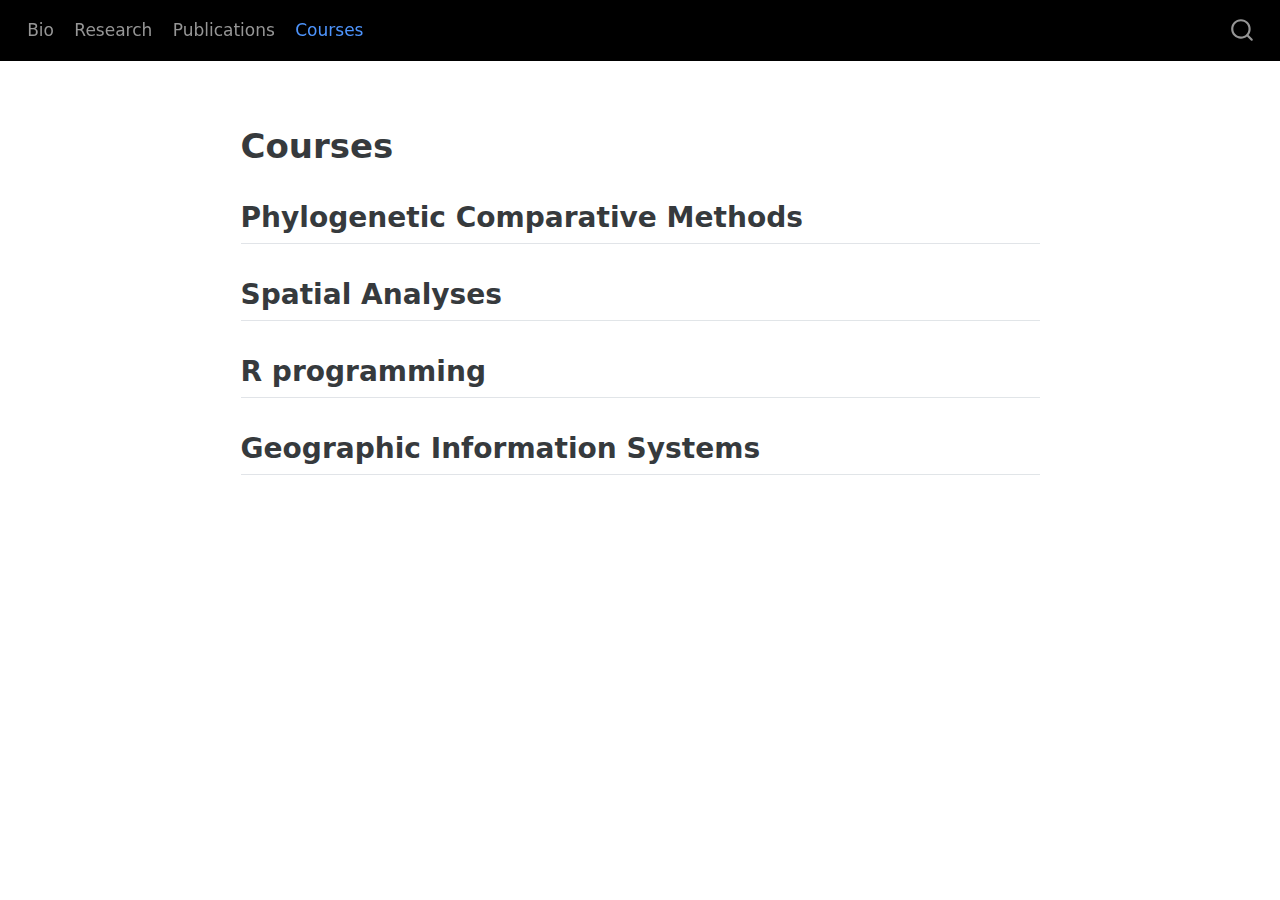
<file: docs/courses.html>
<!DOCTYPE html>
<html xmlns="http://www.w3.org/1999/xhtml" lang="en" xml:lang="en"><head>

<meta charset="utf-8">
<meta name="generator" content="quarto-1.3.340">

<meta name="viewport" content="width=device-width, initial-scale=1.0, user-scalable=yes">


<title>courses</title>
<style>
code{white-space: pre-wrap;}
span.smallcaps{font-variant: small-caps;}
div.columns{display: flex; gap: min(4vw, 1.5em);}
div.column{flex: auto; overflow-x: auto;}
div.hanging-indent{margin-left: 1.5em; text-indent: -1.5em;}
ul.task-list{list-style: none;}
ul.task-list li input[type="checkbox"] {
  width: 0.8em;
  margin: 0 0.8em 0.2em -1em; /* quarto-specific, see https://github.com/quarto-dev/quarto-cli/issues/4556 */ 
  vertical-align: middle;
}
</style>


<script src="site_libs/quarto-nav/quarto-nav.js"></script>
<script src="site_libs/quarto-nav/headroom.min.js"></script>
<script src="site_libs/clipboard/clipboard.min.js"></script>
<script src="site_libs/quarto-search/autocomplete.umd.js"></script>
<script src="site_libs/quarto-search/fuse.min.js"></script>
<script src="site_libs/quarto-search/quarto-search.js"></script>
<meta name="quarto:offset" content="./">
<script src="site_libs/quarto-html/quarto.js"></script>
<script src="site_libs/quarto-html/popper.min.js"></script>
<script src="site_libs/quarto-html/tippy.umd.min.js"></script>
<script src="site_libs/quarto-html/anchor.min.js"></script>
<link href="site_libs/quarto-html/tippy.css" rel="stylesheet">
<link href="site_libs/quarto-html/quarto-syntax-highlighting.css" rel="stylesheet" id="quarto-text-highlighting-styles">
<script src="site_libs/bootstrap/bootstrap.min.js"></script>
<link href="site_libs/bootstrap/bootstrap-icons.css" rel="stylesheet">
<link href="site_libs/bootstrap/bootstrap.min.css" rel="stylesheet" id="quarto-bootstrap" data-mode="light">
<script id="quarto-search-options" type="application/json">{
  "location": "navbar",
  "copy-button": false,
  "collapse-after": 3,
  "panel-placement": "end",
  "type": "overlay",
  "limit": 20,
  "language": {
    "search-no-results-text": "No results",
    "search-matching-documents-text": "matching documents",
    "search-copy-link-title": "Copy link to search",
    "search-hide-matches-text": "Hide additional matches",
    "search-more-match-text": "more match in this document",
    "search-more-matches-text": "more matches in this document",
    "search-clear-button-title": "Clear",
    "search-detached-cancel-button-title": "Cancel",
    "search-submit-button-title": "Submit"
  }
}</script>
<style>

      .quarto-title-block .quarto-title-banner h1,
      .quarto-title-block .quarto-title-banner h2,
      .quarto-title-block .quarto-title-banner h3,
      .quarto-title-block .quarto-title-banner h4,
      .quarto-title-block .quarto-title-banner h5,
      .quarto-title-block .quarto-title-banner h6
      {
        color: #000000;
      }

      .quarto-title-block .quarto-title-banner {
        color: #000000;
background: #a3c9c9;
      }
</style>


<link rel="stylesheet" href="styles.css">
</head>

<body class="nav-fixed fullcontent">

<div id="quarto-search-results"></div>
  <header id="quarto-header" class="headroom fixed-top">
    <nav class="navbar navbar-expand-lg navbar-dark ">
      <div class="navbar-container container-fluid">
            <div id="quarto-search" class="" title="Search"></div>
          <button class="navbar-toggler" type="button" data-bs-toggle="collapse" data-bs-target="#navbarCollapse" aria-controls="navbarCollapse" aria-expanded="false" aria-label="Toggle navigation" onclick="if (window.quartoToggleHeadroom) { window.quartoToggleHeadroom(); }">
  <span class="navbar-toggler-icon"></span>
</button>
          <div class="collapse navbar-collapse" id="navbarCollapse">
            <ul class="navbar-nav navbar-nav-scroll me-auto">
  <li class="nav-item">
    <a class="nav-link" href="./index.html" rel="" target="">
 <span class="menu-text">Bio</span></a>
  </li>  
  <li class="nav-item">
    <a class="nav-link" href="./research.html" rel="" target="">
 <span class="menu-text">Research</span></a>
  </li>  
  <li class="nav-item">
    <a class="nav-link" href="./publications.html" rel="" target="">
 <span class="menu-text">Publications</span></a>
  </li>  
  <li class="nav-item">
    <a class="nav-link active" href="./courses.html" rel="" target="" aria-current="page">
 <span class="menu-text">Courses</span></a>
  </li>  
</ul>
            <div class="quarto-navbar-tools ms-auto">
</div>
          </div> <!-- /navcollapse -->
      </div> <!-- /container-fluid -->
    </nav>
</header>
<!-- content -->
<div id="quarto-content" class="quarto-container page-columns page-rows-contents page-layout-article page-navbar">
<!-- sidebar -->
<!-- margin-sidebar -->
    
<!-- main -->
<main class="content quarto-banner-title-block" id="quarto-document-content">



<section id="courses" class="level1">
<h1>Courses</h1>
<section id="phylogenetic-comparative-methods" class="level2">
<h2 class="anchored" data-anchor-id="phylogenetic-comparative-methods">Phylogenetic Comparative Methods</h2>
</section>
<section id="spatial-analyses" class="level2">
<h2 class="anchored" data-anchor-id="spatial-analyses">Spatial Analyses</h2>
</section>
<section id="r-programming" class="level2">
<h2 class="anchored" data-anchor-id="r-programming">R programming</h2>
</section>
<section id="geographic-information-systems" class="level2">
<h2 class="anchored" data-anchor-id="geographic-information-systems">Geographic Information Systems</h2>


</section>
</section>

</main> <!-- /main -->
<script id="quarto-html-after-body" type="application/javascript">
window.document.addEventListener("DOMContentLoaded", function (event) {
  const toggleBodyColorMode = (bsSheetEl) => {
    const mode = bsSheetEl.getAttribute("data-mode");
    const bodyEl = window.document.querySelector("body");
    if (mode === "dark") {
      bodyEl.classList.add("quarto-dark");
      bodyEl.classList.remove("quarto-light");
    } else {
      bodyEl.classList.add("quarto-light");
      bodyEl.classList.remove("quarto-dark");
    }
  }
  const toggleBodyColorPrimary = () => {
    const bsSheetEl = window.document.querySelector("link#quarto-bootstrap");
    if (bsSheetEl) {
      toggleBodyColorMode(bsSheetEl);
    }
  }
  toggleBodyColorPrimary();  
  const icon = "";
  const anchorJS = new window.AnchorJS();
  anchorJS.options = {
    placement: 'right',
    icon: icon
  };
  anchorJS.add('.anchored');
  const isCodeAnnotation = (el) => {
    for (const clz of el.classList) {
      if (clz.startsWith('code-annotation-')) {                     
        return true;
      }
    }
    return false;
  }
  const clipboard = new window.ClipboardJS('.code-copy-button', {
    text: function(trigger) {
      const codeEl = trigger.previousElementSibling.cloneNode(true);
      for (const childEl of codeEl.children) {
        if (isCodeAnnotation(childEl)) {
          childEl.remove();
        }
      }
      return codeEl.innerText;
    }
  });
  clipboard.on('success', function(e) {
    // button target
    const button = e.trigger;
    // don't keep focus
    button.blur();
    // flash "checked"
    button.classList.add('code-copy-button-checked');
    var currentTitle = button.getAttribute("title");
    button.setAttribute("title", "Copied!");
    let tooltip;
    if (window.bootstrap) {
      button.setAttribute("data-bs-toggle", "tooltip");
      button.setAttribute("data-bs-placement", "left");
      button.setAttribute("data-bs-title", "Copied!");
      tooltip = new bootstrap.Tooltip(button, 
        { trigger: "manual", 
          customClass: "code-copy-button-tooltip",
          offset: [0, -8]});
      tooltip.show();    
    }
    setTimeout(function() {
      if (tooltip) {
        tooltip.hide();
        button.removeAttribute("data-bs-title");
        button.removeAttribute("data-bs-toggle");
        button.removeAttribute("data-bs-placement");
      }
      button.setAttribute("title", currentTitle);
      button.classList.remove('code-copy-button-checked');
    }, 1000);
    // clear code selection
    e.clearSelection();
  });
  function tippyHover(el, contentFn) {
    const config = {
      allowHTML: true,
      content: contentFn,
      maxWidth: 500,
      delay: 100,
      arrow: false,
      appendTo: function(el) {
          return el.parentElement;
      },
      interactive: true,
      interactiveBorder: 10,
      theme: 'quarto',
      placement: 'bottom-start'
    };
    window.tippy(el, config); 
  }
  const noterefs = window.document.querySelectorAll('a[role="doc-noteref"]');
  for (var i=0; i<noterefs.length; i++) {
    const ref = noterefs[i];
    tippyHover(ref, function() {
      // use id or data attribute instead here
      let href = ref.getAttribute('data-footnote-href') || ref.getAttribute('href');
      try { href = new URL(href).hash; } catch {}
      const id = href.replace(/^#\/?/, "");
      const note = window.document.getElementById(id);
      return note.innerHTML;
    });
  }
      let selectedAnnoteEl;
      const selectorForAnnotation = ( cell, annotation) => {
        let cellAttr = 'data-code-cell="' + cell + '"';
        let lineAttr = 'data-code-annotation="' +  annotation + '"';
        const selector = 'span[' + cellAttr + '][' + lineAttr + ']';
        return selector;
      }
      const selectCodeLines = (annoteEl) => {
        const doc = window.document;
        const targetCell = annoteEl.getAttribute("data-target-cell");
        const targetAnnotation = annoteEl.getAttribute("data-target-annotation");
        const annoteSpan = window.document.querySelector(selectorForAnnotation(targetCell, targetAnnotation));
        const lines = annoteSpan.getAttribute("data-code-lines").split(",");
        const lineIds = lines.map((line) => {
          return targetCell + "-" + line;
        })
        let top = null;
        let height = null;
        let parent = null;
        if (lineIds.length > 0) {
            //compute the position of the single el (top and bottom and make a div)
            const el = window.document.getElementById(lineIds[0]);
            top = el.offsetTop;
            height = el.offsetHeight;
            parent = el.parentElement.parentElement;
          if (lineIds.length > 1) {
            const lastEl = window.document.getElementById(lineIds[lineIds.length - 1]);
            const bottom = lastEl.offsetTop + lastEl.offsetHeight;
            height = bottom - top;
          }
          if (top !== null && height !== null && parent !== null) {
            // cook up a div (if necessary) and position it 
            let div = window.document.getElementById("code-annotation-line-highlight");
            if (div === null) {
              div = window.document.createElement("div");
              div.setAttribute("id", "code-annotation-line-highlight");
              div.style.position = 'absolute';
              parent.appendChild(div);
            }
            div.style.top = top - 2 + "px";
            div.style.height = height + 4 + "px";
            let gutterDiv = window.document.getElementById("code-annotation-line-highlight-gutter");
            if (gutterDiv === null) {
              gutterDiv = window.document.createElement("div");
              gutterDiv.setAttribute("id", "code-annotation-line-highlight-gutter");
              gutterDiv.style.position = 'absolute';
              const codeCell = window.document.getElementById(targetCell);
              const gutter = codeCell.querySelector('.code-annotation-gutter');
              gutter.appendChild(gutterDiv);
            }
            gutterDiv.style.top = top - 2 + "px";
            gutterDiv.style.height = height + 4 + "px";
          }
          selectedAnnoteEl = annoteEl;
        }
      };
      const unselectCodeLines = () => {
        const elementsIds = ["code-annotation-line-highlight", "code-annotation-line-highlight-gutter"];
        elementsIds.forEach((elId) => {
          const div = window.document.getElementById(elId);
          if (div) {
            div.remove();
          }
        });
        selectedAnnoteEl = undefined;
      };
      // Attach click handler to the DT
      const annoteDls = window.document.querySelectorAll('dt[data-target-cell]');
      for (const annoteDlNode of annoteDls) {
        annoteDlNode.addEventListener('click', (event) => {
          const clickedEl = event.target;
          if (clickedEl !== selectedAnnoteEl) {
            unselectCodeLines();
            const activeEl = window.document.querySelector('dt[data-target-cell].code-annotation-active');
            if (activeEl) {
              activeEl.classList.remove('code-annotation-active');
            }
            selectCodeLines(clickedEl);
            clickedEl.classList.add('code-annotation-active');
          } else {
            // Unselect the line
            unselectCodeLines();
            clickedEl.classList.remove('code-annotation-active');
          }
        });
      }
  const findCites = (el) => {
    const parentEl = el.parentElement;
    if (parentEl) {
      const cites = parentEl.dataset.cites;
      if (cites) {
        return {
          el,
          cites: cites.split(' ')
        };
      } else {
        return findCites(el.parentElement)
      }
    } else {
      return undefined;
    }
  };
  var bibliorefs = window.document.querySelectorAll('a[role="doc-biblioref"]');
  for (var i=0; i<bibliorefs.length; i++) {
    const ref = bibliorefs[i];
    const citeInfo = findCites(ref);
    if (citeInfo) {
      tippyHover(citeInfo.el, function() {
        var popup = window.document.createElement('div');
        citeInfo.cites.forEach(function(cite) {
          var citeDiv = window.document.createElement('div');
          citeDiv.classList.add('hanging-indent');
          citeDiv.classList.add('csl-entry');
          var biblioDiv = window.document.getElementById('ref-' + cite);
          if (biblioDiv) {
            citeDiv.innerHTML = biblioDiv.innerHTML;
          }
          popup.appendChild(citeDiv);
        });
        return popup.innerHTML;
      });
    }
  }
});
</script>
</div> <!-- /content -->



</body></html>
</file>
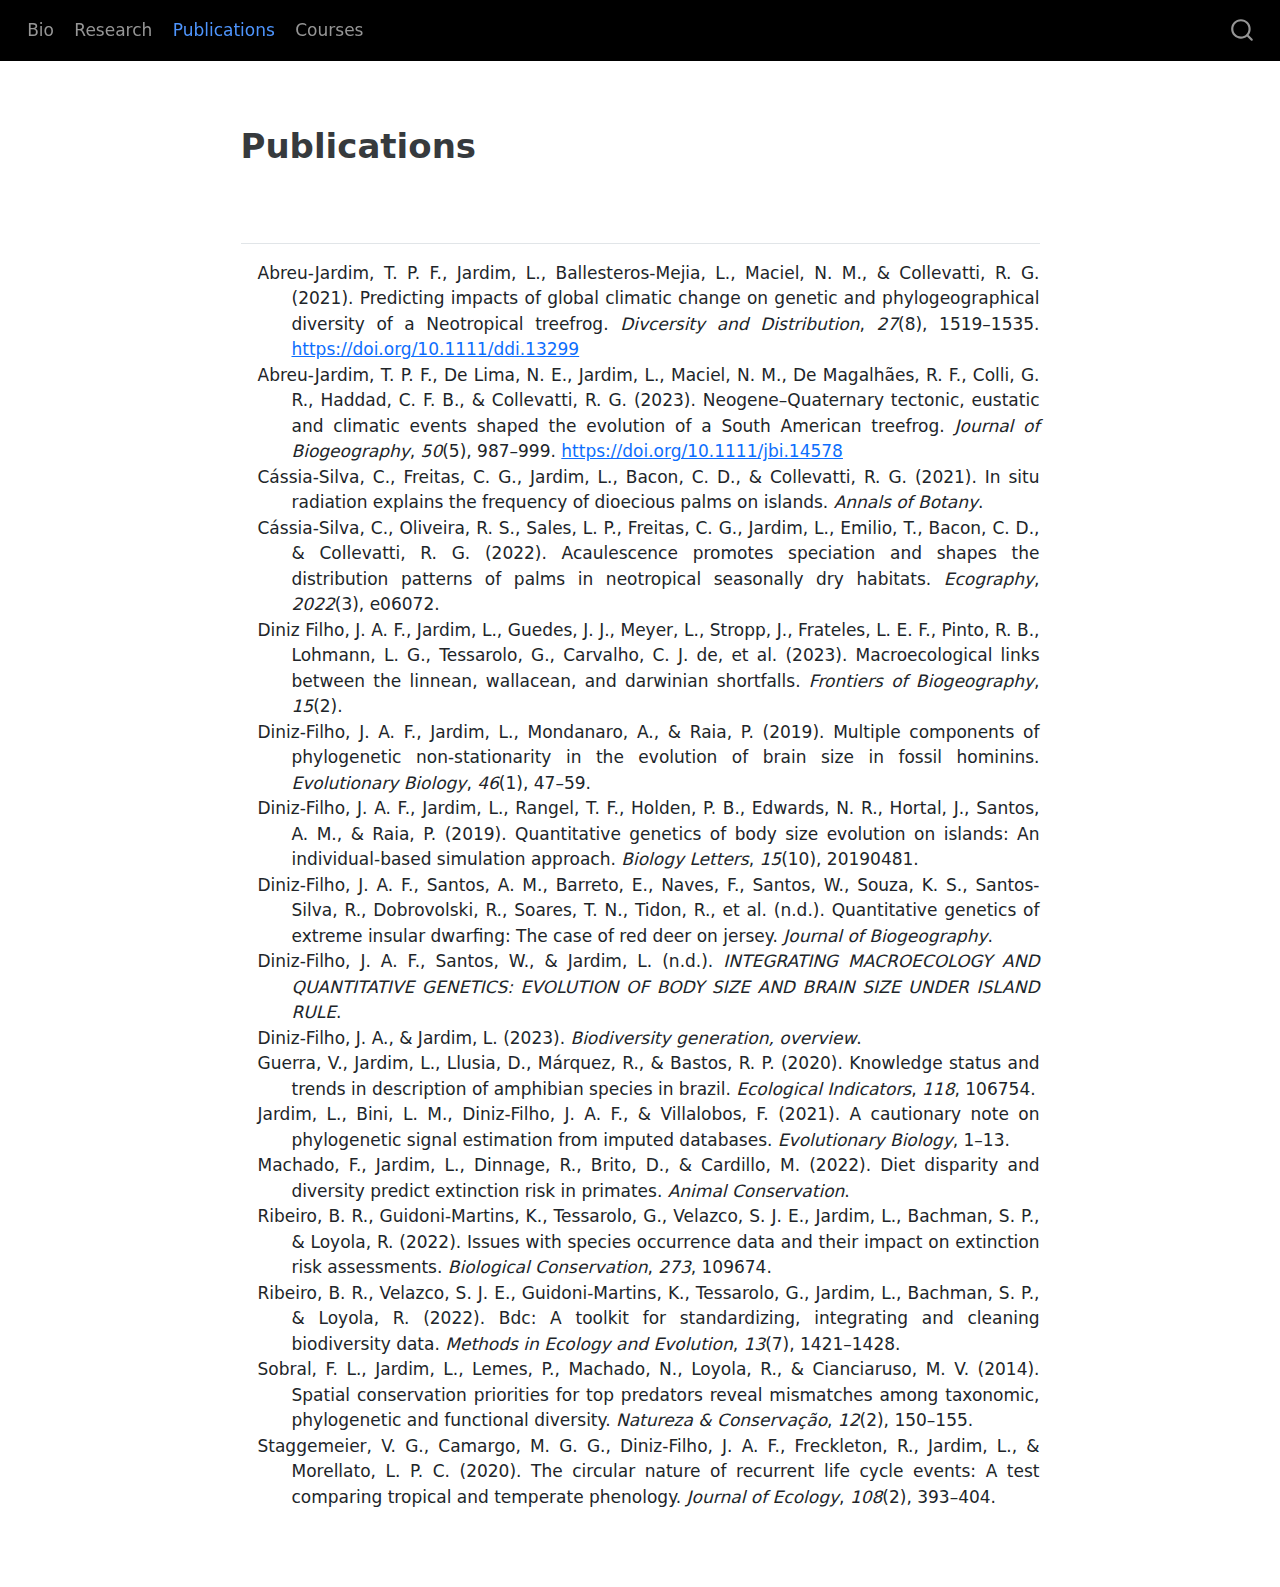
<file: docs/publications.html>
<!DOCTYPE html>
<html xmlns="http://www.w3.org/1999/xhtml" lang="en" xml:lang="en"><head>

<meta charset="utf-8">
<meta name="generator" content="quarto-1.3.340">

<meta name="viewport" content="width=device-width, initial-scale=1.0, user-scalable=yes">


<title>publications</title>
<style>
code{white-space: pre-wrap;}
span.smallcaps{font-variant: small-caps;}
div.columns{display: flex; gap: min(4vw, 1.5em);}
div.column{flex: auto; overflow-x: auto;}
div.hanging-indent{margin-left: 1.5em; text-indent: -1.5em;}
ul.task-list{list-style: none;}
ul.task-list li input[type="checkbox"] {
  width: 0.8em;
  margin: 0 0.8em 0.2em -1em; /* quarto-specific, see https://github.com/quarto-dev/quarto-cli/issues/4556 */ 
  vertical-align: middle;
}
/* CSS for citations */
div.csl-bib-body { }
div.csl-entry {
  clear: both;
}
.hanging-indent div.csl-entry {
  margin-left:2em;
  text-indent:-2em;
}
div.csl-left-margin {
  min-width:2em;
  float:left;
}
div.csl-right-inline {
  margin-left:2em;
  padding-left:1em;
}
div.csl-indent {
  margin-left: 2em;
}</style>


<script src="site_libs/quarto-nav/quarto-nav.js"></script>
<script src="site_libs/quarto-nav/headroom.min.js"></script>
<script src="site_libs/clipboard/clipboard.min.js"></script>
<script src="site_libs/quarto-search/autocomplete.umd.js"></script>
<script src="site_libs/quarto-search/fuse.min.js"></script>
<script src="site_libs/quarto-search/quarto-search.js"></script>
<meta name="quarto:offset" content="./">
<script src="site_libs/quarto-html/quarto.js"></script>
<script src="site_libs/quarto-html/popper.min.js"></script>
<script src="site_libs/quarto-html/tippy.umd.min.js"></script>
<script src="site_libs/quarto-html/anchor.min.js"></script>
<link href="site_libs/quarto-html/tippy.css" rel="stylesheet">
<link href="site_libs/quarto-html/quarto-syntax-highlighting.css" rel="stylesheet" id="quarto-text-highlighting-styles">
<script src="site_libs/bootstrap/bootstrap.min.js"></script>
<link href="site_libs/bootstrap/bootstrap-icons.css" rel="stylesheet">
<link href="site_libs/bootstrap/bootstrap.min.css" rel="stylesheet" id="quarto-bootstrap" data-mode="light">
<script id="quarto-search-options" type="application/json">{
  "location": "navbar",
  "copy-button": false,
  "collapse-after": 3,
  "panel-placement": "end",
  "type": "overlay",
  "limit": 20,
  "language": {
    "search-no-results-text": "No results",
    "search-matching-documents-text": "matching documents",
    "search-copy-link-title": "Copy link to search",
    "search-hide-matches-text": "Hide additional matches",
    "search-more-match-text": "more match in this document",
    "search-more-matches-text": "more matches in this document",
    "search-clear-button-title": "Clear",
    "search-detached-cancel-button-title": "Cancel",
    "search-submit-button-title": "Submit"
  }
}</script>
<style>

      .quarto-title-block .quarto-title-banner h1,
      .quarto-title-block .quarto-title-banner h2,
      .quarto-title-block .quarto-title-banner h3,
      .quarto-title-block .quarto-title-banner h4,
      .quarto-title-block .quarto-title-banner h5,
      .quarto-title-block .quarto-title-banner h6
      {
        color: #000000;
      }

      .quarto-title-block .quarto-title-banner {
        color: #000000;
background: #a3c9c9;
      }
</style>


<link rel="stylesheet" href="styles.css">
</head>

<body class="nav-fixed fullcontent">

<div id="quarto-search-results"></div>
  <header id="quarto-header" class="headroom fixed-top">
    <nav class="navbar navbar-expand-lg navbar-dark ">
      <div class="navbar-container container-fluid">
            <div id="quarto-search" class="" title="Search"></div>
          <button class="navbar-toggler" type="button" data-bs-toggle="collapse" data-bs-target="#navbarCollapse" aria-controls="navbarCollapse" aria-expanded="false" aria-label="Toggle navigation" onclick="if (window.quartoToggleHeadroom) { window.quartoToggleHeadroom(); }">
  <span class="navbar-toggler-icon"></span>
</button>
          <div class="collapse navbar-collapse" id="navbarCollapse">
            <ul class="navbar-nav navbar-nav-scroll me-auto">
  <li class="nav-item">
    <a class="nav-link" href="./index.html" rel="" target="">
 <span class="menu-text">Bio</span></a>
  </li>  
  <li class="nav-item">
    <a class="nav-link" href="./research.html" rel="" target="">
 <span class="menu-text">Research</span></a>
  </li>  
  <li class="nav-item">
    <a class="nav-link active" href="./publications.html" rel="" target="" aria-current="page">
 <span class="menu-text">Publications</span></a>
  </li>  
  <li class="nav-item">
    <a class="nav-link" href="./courses.html" rel="" target="">
 <span class="menu-text">Courses</span></a>
  </li>  
</ul>
            <div class="quarto-navbar-tools ms-auto">
</div>
          </div> <!-- /navcollapse -->
      </div> <!-- /container-fluid -->
    </nav>
</header>
<!-- content -->
<div id="quarto-content" class="quarto-container page-columns page-rows-contents page-layout-article page-navbar">
<!-- sidebar -->
<!-- margin-sidebar -->
    
<!-- main -->
<main class="content quarto-banner-title-block" id="quarto-document-content">



<section id="publications" class="level1">
<h1>Publications</h1>


<section id="bibliography-1" class="level2 unnumbered">
<h2 class="unnumbered anchored" data-anchor-id="bibliography-1"></h2>
<div id="refs-1" class="references csl-bib-body hanging-indent" data-line-spacing="2" role="list">
<div id="ref-abreu-jardim_tatianne_pf_predicting_2021" class="csl-entry" role="listitem">
Abreu-Jardim, T. P. F., Jardim, L., Ballesteros-Mejia, L., Maciel, N. M., &amp; Collevatti, R. G. (2021). Predicting impacts of global climatic change on genetic and phylogeographical diversity of a <span>Neotropical</span> treefrog. <em>Divcersity and Distribution</em>, <em>27</em>(8), 1519–1535. <a href="https://doi.org/10.1111/ddi.13299">https://doi.org/10.1111/ddi.13299</a>
</div>
<div id="ref-abreujardim_neogenequaternary_2023" class="csl-entry" role="listitem">
Abreu‐Jardim, T. P. F., De Lima, N. E., Jardim, L., Maciel, N. M., De Magalhães, R. F., Colli, G. R., Haddad, C. F. B., &amp; Collevatti, R. G. (2023). Neogene–<span>Quaternary</span> tectonic, eustatic and climatic events shaped the evolution of a <span>South</span> <span>American</span> treefrog. <em>Journal of Biogeography</em>, <em>50</em>(5), 987–999. <a href="https://doi.org/10.1111/jbi.14578">https://doi.org/10.1111/jbi.14578</a>
</div>
<div id="ref-cassia2021situ" class="csl-entry" role="listitem">
Cássia-Silva, C., Freitas, C. G., Jardim, L., Bacon, C. D., &amp; Collevatti, R. G. (2021). In situ radiation explains the frequency of dioecious palms on islands. <em>Annals of Botany</em>.
</div>
<div id="ref-cassia2022acaulescence" class="csl-entry" role="listitem">
Cássia-Silva, C., Oliveira, R. S., Sales, L. P., Freitas, C. G., Jardim, L., Emilio, T., Bacon, C. D., &amp; Collevatti, R. G. (2022). Acaulescence promotes speciation and shapes the distribution patterns of palms in neotropical seasonally dry habitats. <em>Ecography</em>, <em>2022</em>(3), e06072.
</div>
<div id="ref-diniz2023macroecological" class="csl-entry" role="listitem">
Diniz Filho, J. A. F., Jardim, L., Guedes, J. J., Meyer, L., Stropp, J., Frateles, L. E. F., Pinto, R. B., Lohmann, L. G., Tessarolo, G., Carvalho, C. J. de, et al. (2023). Macroecological links between the linnean, wallacean, and darwinian shortfalls. <em>Frontiers of Biogeography</em>, <em>15</em>(2).
</div>
<div id="ref-diniz2019multiple" class="csl-entry" role="listitem">
Diniz-Filho, J. A. F., Jardim, L., Mondanaro, A., &amp; Raia, P. (2019). Multiple components of phylogenetic non-stationarity in the evolution of brain size in fossil hominins. <em>Evolutionary Biology</em>, <em>46</em>(1), 47–59.
</div>
<div id="ref-diniz2019quantitative" class="csl-entry" role="listitem">
Diniz-Filho, J. A. F., Jardim, L., Rangel, T. F., Holden, P. B., Edwards, N. R., Hortal, J., Santos, A. M., &amp; Raia, P. (2019). Quantitative genetics of body size evolution on islands: An individual-based simulation approach. <em>Biology Letters</em>, <em>15</em>(10), 20190481.
</div>
<div id="ref-dinizquantitative" class="csl-entry" role="listitem">
Diniz-Filho, J. A. F., Santos, A. M., Barreto, E., Naves, F., Santos, W., Souza, K. S., Santos-Silva, R., Dobrovolski, R., Soares, T. N., Tidon, R., et al. (n.d.). Quantitative genetics of extreme insular dwarfing: The case of red deer on jersey. <em>Journal of Biogeography</em>.
</div>
<div id="ref-dinizintegrating" class="csl-entry" role="listitem">
Diniz-Filho, J. A. F., Santos, W., &amp; Jardim, L. (n.d.). <em>INTEGRATING MACROECOLOGY AND QUANTITATIVE GENETICS: EVOLUTION OF BODY SIZE AND BRAIN SIZE UNDER ISLAND RULE</em>.
</div>
<div id="ref-diniz2023biodiversity" class="csl-entry" role="listitem">
Diniz-Filho, J. A., &amp; Jardim, L. (2023). <em>Biodiversity generation, overview</em>.
</div>
<div id="ref-guerra2020knowledge" class="csl-entry" role="listitem">
Guerra, V., Jardim, L., Llusia, D., Márquez, R., &amp; Bastos, R. P. (2020). Knowledge status and trends in description of amphibian species in brazil. <em>Ecological Indicators</em>, <em>118</em>, 106754.
</div>
<div id="ref-jardim2021cautionary" class="csl-entry" role="listitem">
Jardim, L., Bini, L. M., Diniz-Filho, J. A. F., &amp; Villalobos, F. (2021). A cautionary note on phylogenetic signal estimation from imputed databases. <em>Evolutionary Biology</em>, 1–13.
</div>
<div id="ref-machado2022diet" class="csl-entry" role="listitem">
Machado, F., Jardim, L., Dinnage, R., Brito, D., &amp; Cardillo, M. (2022). Diet disparity and diversity predict extinction risk in primates. <em>Animal Conservation</em>.
</div>
<div id="ref-ribeiro2022issues" class="csl-entry" role="listitem">
Ribeiro, B. R., Guidoni-Martins, K., Tessarolo, G., Velazco, S. J. E., Jardim, L., Bachman, S. P., &amp; Loyola, R. (2022). Issues with species occurrence data and their impact on extinction risk assessments. <em>Biological Conservation</em>, <em>273</em>, 109674.
</div>
<div id="ref-ribeiro2022bdc" class="csl-entry" role="listitem">
Ribeiro, B. R., Velazco, S. J. E., Guidoni-Martins, K., Tessarolo, G., Jardim, L., Bachman, S. P., &amp; Loyola, R. (2022). Bdc: A toolkit for standardizing, integrating and cleaning biodiversity data. <em>Methods in Ecology and Evolution</em>, <em>13</em>(7), 1421–1428.
</div>
<div id="ref-sobral2014spatial" class="csl-entry" role="listitem">
Sobral, F. L., Jardim, L., Lemes, P., Machado, N., Loyola, R., &amp; Cianciaruso, M. V. (2014). Spatial conservation priorities for top predators reveal mismatches among taxonomic, phylogenetic and functional diversity. <em>Natureza &amp; Conserva<span>ç</span><span>ã</span>o</em>, <em>12</em>(2), 150–155.
</div>
<div id="ref-staggemeier2020circular" class="csl-entry" role="listitem">
Staggemeier, V. G., Camargo, M. G. G., Diniz-Filho, J. A. F., Freckleton, R., Jardim, L., &amp; Morellato, L. P. C. (2020). The circular nature of recurrent life cycle events: A test comparing tropical and temperate phenology. <em>Journal of Ecology</em>, <em>108</em>(2), 393–404.
</div>
</div>
</section>
</section>

</main> <!-- /main -->
<script id="quarto-html-after-body" type="application/javascript">
window.document.addEventListener("DOMContentLoaded", function (event) {
  const toggleBodyColorMode = (bsSheetEl) => {
    const mode = bsSheetEl.getAttribute("data-mode");
    const bodyEl = window.document.querySelector("body");
    if (mode === "dark") {
      bodyEl.classList.add("quarto-dark");
      bodyEl.classList.remove("quarto-light");
    } else {
      bodyEl.classList.add("quarto-light");
      bodyEl.classList.remove("quarto-dark");
    }
  }
  const toggleBodyColorPrimary = () => {
    const bsSheetEl = window.document.querySelector("link#quarto-bootstrap");
    if (bsSheetEl) {
      toggleBodyColorMode(bsSheetEl);
    }
  }
  toggleBodyColorPrimary();  
  const icon = "";
  const anchorJS = new window.AnchorJS();
  anchorJS.options = {
    placement: 'right',
    icon: icon
  };
  anchorJS.add('.anchored');
  const isCodeAnnotation = (el) => {
    for (const clz of el.classList) {
      if (clz.startsWith('code-annotation-')) {                     
        return true;
      }
    }
    return false;
  }
  const clipboard = new window.ClipboardJS('.code-copy-button', {
    text: function(trigger) {
      const codeEl = trigger.previousElementSibling.cloneNode(true);
      for (const childEl of codeEl.children) {
        if (isCodeAnnotation(childEl)) {
          childEl.remove();
        }
      }
      return codeEl.innerText;
    }
  });
  clipboard.on('success', function(e) {
    // button target
    const button = e.trigger;
    // don't keep focus
    button.blur();
    // flash "checked"
    button.classList.add('code-copy-button-checked');
    var currentTitle = button.getAttribute("title");
    button.setAttribute("title", "Copied!");
    let tooltip;
    if (window.bootstrap) {
      button.setAttribute("data-bs-toggle", "tooltip");
      button.setAttribute("data-bs-placement", "left");
      button.setAttribute("data-bs-title", "Copied!");
      tooltip = new bootstrap.Tooltip(button, 
        { trigger: "manual", 
          customClass: "code-copy-button-tooltip",
          offset: [0, -8]});
      tooltip.show();    
    }
    setTimeout(function() {
      if (tooltip) {
        tooltip.hide();
        button.removeAttribute("data-bs-title");
        button.removeAttribute("data-bs-toggle");
        button.removeAttribute("data-bs-placement");
      }
      button.setAttribute("title", currentTitle);
      button.classList.remove('code-copy-button-checked');
    }, 1000);
    // clear code selection
    e.clearSelection();
  });
  function tippyHover(el, contentFn) {
    const config = {
      allowHTML: true,
      content: contentFn,
      maxWidth: 500,
      delay: 100,
      arrow: false,
      appendTo: function(el) {
          return el.parentElement;
      },
      interactive: true,
      interactiveBorder: 10,
      theme: 'quarto',
      placement: 'bottom-start'
    };
    window.tippy(el, config); 
  }
  const noterefs = window.document.querySelectorAll('a[role="doc-noteref"]');
  for (var i=0; i<noterefs.length; i++) {
    const ref = noterefs[i];
    tippyHover(ref, function() {
      // use id or data attribute instead here
      let href = ref.getAttribute('data-footnote-href') || ref.getAttribute('href');
      try { href = new URL(href).hash; } catch {}
      const id = href.replace(/^#\/?/, "");
      const note = window.document.getElementById(id);
      return note.innerHTML;
    });
  }
      let selectedAnnoteEl;
      const selectorForAnnotation = ( cell, annotation) => {
        let cellAttr = 'data-code-cell="' + cell + '"';
        let lineAttr = 'data-code-annotation="' +  annotation + '"';
        const selector = 'span[' + cellAttr + '][' + lineAttr + ']';
        return selector;
      }
      const selectCodeLines = (annoteEl) => {
        const doc = window.document;
        const targetCell = annoteEl.getAttribute("data-target-cell");
        const targetAnnotation = annoteEl.getAttribute("data-target-annotation");
        const annoteSpan = window.document.querySelector(selectorForAnnotation(targetCell, targetAnnotation));
        const lines = annoteSpan.getAttribute("data-code-lines").split(",");
        const lineIds = lines.map((line) => {
          return targetCell + "-" + line;
        })
        let top = null;
        let height = null;
        let parent = null;
        if (lineIds.length > 0) {
            //compute the position of the single el (top and bottom and make a div)
            const el = window.document.getElementById(lineIds[0]);
            top = el.offsetTop;
            height = el.offsetHeight;
            parent = el.parentElement.parentElement;
          if (lineIds.length > 1) {
            const lastEl = window.document.getElementById(lineIds[lineIds.length - 1]);
            const bottom = lastEl.offsetTop + lastEl.offsetHeight;
            height = bottom - top;
          }
          if (top !== null && height !== null && parent !== null) {
            // cook up a div (if necessary) and position it 
            let div = window.document.getElementById("code-annotation-line-highlight");
            if (div === null) {
              div = window.document.createElement("div");
              div.setAttribute("id", "code-annotation-line-highlight");
              div.style.position = 'absolute';
              parent.appendChild(div);
            }
            div.style.top = top - 2 + "px";
            div.style.height = height + 4 + "px";
            let gutterDiv = window.document.getElementById("code-annotation-line-highlight-gutter");
            if (gutterDiv === null) {
              gutterDiv = window.document.createElement("div");
              gutterDiv.setAttribute("id", "code-annotation-line-highlight-gutter");
              gutterDiv.style.position = 'absolute';
              const codeCell = window.document.getElementById(targetCell);
              const gutter = codeCell.querySelector('.code-annotation-gutter');
              gutter.appendChild(gutterDiv);
            }
            gutterDiv.style.top = top - 2 + "px";
            gutterDiv.style.height = height + 4 + "px";
          }
          selectedAnnoteEl = annoteEl;
        }
      };
      const unselectCodeLines = () => {
        const elementsIds = ["code-annotation-line-highlight", "code-annotation-line-highlight-gutter"];
        elementsIds.forEach((elId) => {
          const div = window.document.getElementById(elId);
          if (div) {
            div.remove();
          }
        });
        selectedAnnoteEl = undefined;
      };
      // Attach click handler to the DT
      const annoteDls = window.document.querySelectorAll('dt[data-target-cell]');
      for (const annoteDlNode of annoteDls) {
        annoteDlNode.addEventListener('click', (event) => {
          const clickedEl = event.target;
          if (clickedEl !== selectedAnnoteEl) {
            unselectCodeLines();
            const activeEl = window.document.querySelector('dt[data-target-cell].code-annotation-active');
            if (activeEl) {
              activeEl.classList.remove('code-annotation-active');
            }
            selectCodeLines(clickedEl);
            clickedEl.classList.add('code-annotation-active');
          } else {
            // Unselect the line
            unselectCodeLines();
            clickedEl.classList.remove('code-annotation-active');
          }
        });
      }
  const findCites = (el) => {
    const parentEl = el.parentElement;
    if (parentEl) {
      const cites = parentEl.dataset.cites;
      if (cites) {
        return {
          el,
          cites: cites.split(' ')
        };
      } else {
        return findCites(el.parentElement)
      }
    } else {
      return undefined;
    }
  };
  var bibliorefs = window.document.querySelectorAll('a[role="doc-biblioref"]');
  for (var i=0; i<bibliorefs.length; i++) {
    const ref = bibliorefs[i];
    const citeInfo = findCites(ref);
    if (citeInfo) {
      tippyHover(citeInfo.el, function() {
        var popup = window.document.createElement('div');
        citeInfo.cites.forEach(function(cite) {
          var citeDiv = window.document.createElement('div');
          citeDiv.classList.add('hanging-indent');
          citeDiv.classList.add('csl-entry');
          var biblioDiv = window.document.getElementById('ref-' + cite);
          if (biblioDiv) {
            citeDiv.innerHTML = biblioDiv.innerHTML;
          }
          popup.appendChild(citeDiv);
        });
        return popup.innerHTML;
      });
    }
  }
});
</script>
</div> <!-- /content -->



</body></html>
</file>
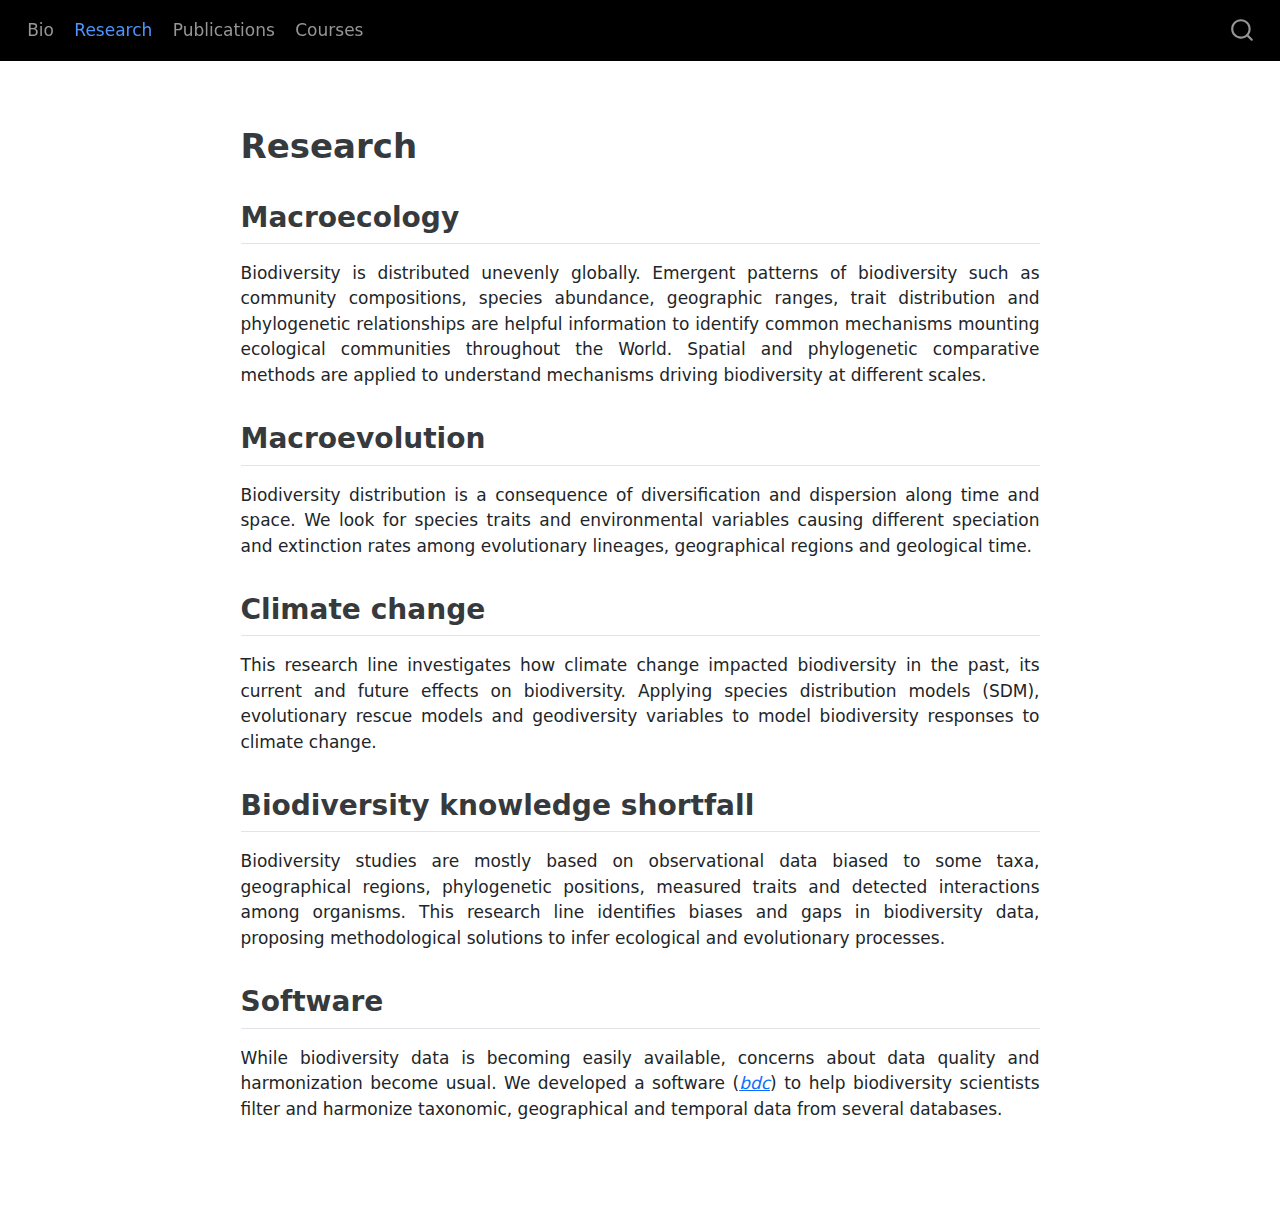
<file: docs/research.html>
<!DOCTYPE html>
<html xmlns="http://www.w3.org/1999/xhtml" lang="en" xml:lang="en"><head>

<meta charset="utf-8">
<meta name="generator" content="quarto-1.3.340">

<meta name="viewport" content="width=device-width, initial-scale=1.0, user-scalable=yes">


<title>research</title>
<style>
code{white-space: pre-wrap;}
span.smallcaps{font-variant: small-caps;}
div.columns{display: flex; gap: min(4vw, 1.5em);}
div.column{flex: auto; overflow-x: auto;}
div.hanging-indent{margin-left: 1.5em; text-indent: -1.5em;}
ul.task-list{list-style: none;}
ul.task-list li input[type="checkbox"] {
  width: 0.8em;
  margin: 0 0.8em 0.2em -1em; /* quarto-specific, see https://github.com/quarto-dev/quarto-cli/issues/4556 */ 
  vertical-align: middle;
}
</style>


<script src="site_libs/quarto-nav/quarto-nav.js"></script>
<script src="site_libs/quarto-nav/headroom.min.js"></script>
<script src="site_libs/clipboard/clipboard.min.js"></script>
<script src="site_libs/quarto-search/autocomplete.umd.js"></script>
<script src="site_libs/quarto-search/fuse.min.js"></script>
<script src="site_libs/quarto-search/quarto-search.js"></script>
<meta name="quarto:offset" content="./">
<script src="site_libs/quarto-html/quarto.js"></script>
<script src="site_libs/quarto-html/popper.min.js"></script>
<script src="site_libs/quarto-html/tippy.umd.min.js"></script>
<script src="site_libs/quarto-html/anchor.min.js"></script>
<link href="site_libs/quarto-html/tippy.css" rel="stylesheet">
<link href="site_libs/quarto-html/quarto-syntax-highlighting.css" rel="stylesheet" id="quarto-text-highlighting-styles">
<script src="site_libs/bootstrap/bootstrap.min.js"></script>
<link href="site_libs/bootstrap/bootstrap-icons.css" rel="stylesheet">
<link href="site_libs/bootstrap/bootstrap.min.css" rel="stylesheet" id="quarto-bootstrap" data-mode="light">
<script id="quarto-search-options" type="application/json">{
  "location": "navbar",
  "copy-button": false,
  "collapse-after": 3,
  "panel-placement": "end",
  "type": "overlay",
  "limit": 20,
  "language": {
    "search-no-results-text": "No results",
    "search-matching-documents-text": "matching documents",
    "search-copy-link-title": "Copy link to search",
    "search-hide-matches-text": "Hide additional matches",
    "search-more-match-text": "more match in this document",
    "search-more-matches-text": "more matches in this document",
    "search-clear-button-title": "Clear",
    "search-detached-cancel-button-title": "Cancel",
    "search-submit-button-title": "Submit"
  }
}</script>
<style>

      .quarto-title-block .quarto-title-banner h1,
      .quarto-title-block .quarto-title-banner h2,
      .quarto-title-block .quarto-title-banner h3,
      .quarto-title-block .quarto-title-banner h4,
      .quarto-title-block .quarto-title-banner h5,
      .quarto-title-block .quarto-title-banner h6
      {
        color: #000000;
      }

      .quarto-title-block .quarto-title-banner {
        color: #000000;
background: #a3c9c9;
      }
</style>


<link rel="stylesheet" href="styles.css">
</head>

<body class="nav-fixed fullcontent">

<div id="quarto-search-results"></div>
  <header id="quarto-header" class="headroom fixed-top">
    <nav class="navbar navbar-expand-lg navbar-dark ">
      <div class="navbar-container container-fluid">
            <div id="quarto-search" class="" title="Search"></div>
          <button class="navbar-toggler" type="button" data-bs-toggle="collapse" data-bs-target="#navbarCollapse" aria-controls="navbarCollapse" aria-expanded="false" aria-label="Toggle navigation" onclick="if (window.quartoToggleHeadroom) { window.quartoToggleHeadroom(); }">
  <span class="navbar-toggler-icon"></span>
</button>
          <div class="collapse navbar-collapse" id="navbarCollapse">
            <ul class="navbar-nav navbar-nav-scroll me-auto">
  <li class="nav-item">
    <a class="nav-link" href="./index.html" rel="" target="">
 <span class="menu-text">Bio</span></a>
  </li>  
  <li class="nav-item">
    <a class="nav-link active" href="./research.html" rel="" target="" aria-current="page">
 <span class="menu-text">Research</span></a>
  </li>  
  <li class="nav-item">
    <a class="nav-link" href="./publications.html" rel="" target="">
 <span class="menu-text">Publications</span></a>
  </li>  
  <li class="nav-item">
    <a class="nav-link" href="./courses.html" rel="" target="">
 <span class="menu-text">Courses</span></a>
  </li>  
</ul>
            <div class="quarto-navbar-tools ms-auto">
</div>
          </div> <!-- /navcollapse -->
      </div> <!-- /container-fluid -->
    </nav>
</header>
<!-- content -->
<div id="quarto-content" class="quarto-container page-columns page-rows-contents page-layout-article page-navbar">
<!-- sidebar -->
<!-- margin-sidebar -->
    
<!-- main -->
<main class="content quarto-banner-title-block" id="quarto-document-content">



<section id="research" class="level1">
<h1>Research</h1>
<section id="macroecology" class="level2">
<h2 class="anchored" data-anchor-id="macroecology">Macroecology</h2>
<p>Biodiversity is distributed unevenly globally. Emergent patterns of biodiversity such as community compositions, species abundance, geographic ranges, trait distribution and phylogenetic relationships are helpful information to identify common mechanisms mounting ecological communities throughout the World. Spatial and phylogenetic comparative methods are applied to understand mechanisms driving biodiversity at different scales.</p>
</section>
<section id="macroevolution" class="level2">
<h2 class="anchored" data-anchor-id="macroevolution">Macroevolution</h2>
<p>Biodiversity distribution is a consequence of diversification and dispersion along time and space. We look for species traits and environmental variables causing different speciation and extinction rates among evolutionary lineages, geographical regions and geological time.</p>
</section>
<section id="climate-change" class="level2">
<h2 class="anchored" data-anchor-id="climate-change">Climate change</h2>
<p>This research line investigates how climate change impacted biodiversity in the past, its current and future effects on biodiversity. Applying species distribution models (SDM), evolutionary rescue models and geodiversity variables to model biodiversity responses to climate change.</p>
</section>
<section id="biodiversity-knowledge-shortfall" class="level2">
<h2 class="anchored" data-anchor-id="biodiversity-knowledge-shortfall">Biodiversity knowledge shortfall</h2>
<p>Biodiversity studies are mostly based on observational data biased to some taxa, geographical regions, phylogenetic positions, measured traits and detected interactions among organisms. This research line identifies biases and gaps in biodiversity data, proposing methodological solutions to infer ecological and evolutionary processes.</p>
</section>
<section id="software" class="level2">
<h2 class="anchored" data-anchor-id="software">Software</h2>
<p>While biodiversity data is becoming easily available, concerns about data quality and harmonization become usual. We developed a software (<a href="https://brunobrr.github.io/bdc/"><em>bdc</em></a>) to help biodiversity scientists filter and harmonize taxonomic, geographical and temporal data from several databases.</p>


</section>
</section>

</main> <!-- /main -->
<script id="quarto-html-after-body" type="application/javascript">
window.document.addEventListener("DOMContentLoaded", function (event) {
  const toggleBodyColorMode = (bsSheetEl) => {
    const mode = bsSheetEl.getAttribute("data-mode");
    const bodyEl = window.document.querySelector("body");
    if (mode === "dark") {
      bodyEl.classList.add("quarto-dark");
      bodyEl.classList.remove("quarto-light");
    } else {
      bodyEl.classList.add("quarto-light");
      bodyEl.classList.remove("quarto-dark");
    }
  }
  const toggleBodyColorPrimary = () => {
    const bsSheetEl = window.document.querySelector("link#quarto-bootstrap");
    if (bsSheetEl) {
      toggleBodyColorMode(bsSheetEl);
    }
  }
  toggleBodyColorPrimary();  
  const icon = "";
  const anchorJS = new window.AnchorJS();
  anchorJS.options = {
    placement: 'right',
    icon: icon
  };
  anchorJS.add('.anchored');
  const isCodeAnnotation = (el) => {
    for (const clz of el.classList) {
      if (clz.startsWith('code-annotation-')) {                     
        return true;
      }
    }
    return false;
  }
  const clipboard = new window.ClipboardJS('.code-copy-button', {
    text: function(trigger) {
      const codeEl = trigger.previousElementSibling.cloneNode(true);
      for (const childEl of codeEl.children) {
        if (isCodeAnnotation(childEl)) {
          childEl.remove();
        }
      }
      return codeEl.innerText;
    }
  });
  clipboard.on('success', function(e) {
    // button target
    const button = e.trigger;
    // don't keep focus
    button.blur();
    // flash "checked"
    button.classList.add('code-copy-button-checked');
    var currentTitle = button.getAttribute("title");
    button.setAttribute("title", "Copied!");
    let tooltip;
    if (window.bootstrap) {
      button.setAttribute("data-bs-toggle", "tooltip");
      button.setAttribute("data-bs-placement", "left");
      button.setAttribute("data-bs-title", "Copied!");
      tooltip = new bootstrap.Tooltip(button, 
        { trigger: "manual", 
          customClass: "code-copy-button-tooltip",
          offset: [0, -8]});
      tooltip.show();    
    }
    setTimeout(function() {
      if (tooltip) {
        tooltip.hide();
        button.removeAttribute("data-bs-title");
        button.removeAttribute("data-bs-toggle");
        button.removeAttribute("data-bs-placement");
      }
      button.setAttribute("title", currentTitle);
      button.classList.remove('code-copy-button-checked');
    }, 1000);
    // clear code selection
    e.clearSelection();
  });
  function tippyHover(el, contentFn) {
    const config = {
      allowHTML: true,
      content: contentFn,
      maxWidth: 500,
      delay: 100,
      arrow: false,
      appendTo: function(el) {
          return el.parentElement;
      },
      interactive: true,
      interactiveBorder: 10,
      theme: 'quarto',
      placement: 'bottom-start'
    };
    window.tippy(el, config); 
  }
  const noterefs = window.document.querySelectorAll('a[role="doc-noteref"]');
  for (var i=0; i<noterefs.length; i++) {
    const ref = noterefs[i];
    tippyHover(ref, function() {
      // use id or data attribute instead here
      let href = ref.getAttribute('data-footnote-href') || ref.getAttribute('href');
      try { href = new URL(href).hash; } catch {}
      const id = href.replace(/^#\/?/, "");
      const note = window.document.getElementById(id);
      return note.innerHTML;
    });
  }
      let selectedAnnoteEl;
      const selectorForAnnotation = ( cell, annotation) => {
        let cellAttr = 'data-code-cell="' + cell + '"';
        let lineAttr = 'data-code-annotation="' +  annotation + '"';
        const selector = 'span[' + cellAttr + '][' + lineAttr + ']';
        return selector;
      }
      const selectCodeLines = (annoteEl) => {
        const doc = window.document;
        const targetCell = annoteEl.getAttribute("data-target-cell");
        const targetAnnotation = annoteEl.getAttribute("data-target-annotation");
        const annoteSpan = window.document.querySelector(selectorForAnnotation(targetCell, targetAnnotation));
        const lines = annoteSpan.getAttribute("data-code-lines").split(",");
        const lineIds = lines.map((line) => {
          return targetCell + "-" + line;
        })
        let top = null;
        let height = null;
        let parent = null;
        if (lineIds.length > 0) {
            //compute the position of the single el (top and bottom and make a div)
            const el = window.document.getElementById(lineIds[0]);
            top = el.offsetTop;
            height = el.offsetHeight;
            parent = el.parentElement.parentElement;
          if (lineIds.length > 1) {
            const lastEl = window.document.getElementById(lineIds[lineIds.length - 1]);
            const bottom = lastEl.offsetTop + lastEl.offsetHeight;
            height = bottom - top;
          }
          if (top !== null && height !== null && parent !== null) {
            // cook up a div (if necessary) and position it 
            let div = window.document.getElementById("code-annotation-line-highlight");
            if (div === null) {
              div = window.document.createElement("div");
              div.setAttribute("id", "code-annotation-line-highlight");
              div.style.position = 'absolute';
              parent.appendChild(div);
            }
            div.style.top = top - 2 + "px";
            div.style.height = height + 4 + "px";
            let gutterDiv = window.document.getElementById("code-annotation-line-highlight-gutter");
            if (gutterDiv === null) {
              gutterDiv = window.document.createElement("div");
              gutterDiv.setAttribute("id", "code-annotation-line-highlight-gutter");
              gutterDiv.style.position = 'absolute';
              const codeCell = window.document.getElementById(targetCell);
              const gutter = codeCell.querySelector('.code-annotation-gutter');
              gutter.appendChild(gutterDiv);
            }
            gutterDiv.style.top = top - 2 + "px";
            gutterDiv.style.height = height + 4 + "px";
          }
          selectedAnnoteEl = annoteEl;
        }
      };
      const unselectCodeLines = () => {
        const elementsIds = ["code-annotation-line-highlight", "code-annotation-line-highlight-gutter"];
        elementsIds.forEach((elId) => {
          const div = window.document.getElementById(elId);
          if (div) {
            div.remove();
          }
        });
        selectedAnnoteEl = undefined;
      };
      // Attach click handler to the DT
      const annoteDls = window.document.querySelectorAll('dt[data-target-cell]');
      for (const annoteDlNode of annoteDls) {
        annoteDlNode.addEventListener('click', (event) => {
          const clickedEl = event.target;
          if (clickedEl !== selectedAnnoteEl) {
            unselectCodeLines();
            const activeEl = window.document.querySelector('dt[data-target-cell].code-annotation-active');
            if (activeEl) {
              activeEl.classList.remove('code-annotation-active');
            }
            selectCodeLines(clickedEl);
            clickedEl.classList.add('code-annotation-active');
          } else {
            // Unselect the line
            unselectCodeLines();
            clickedEl.classList.remove('code-annotation-active');
          }
        });
      }
  const findCites = (el) => {
    const parentEl = el.parentElement;
    if (parentEl) {
      const cites = parentEl.dataset.cites;
      if (cites) {
        return {
          el,
          cites: cites.split(' ')
        };
      } else {
        return findCites(el.parentElement)
      }
    } else {
      return undefined;
    }
  };
  var bibliorefs = window.document.querySelectorAll('a[role="doc-biblioref"]');
  for (var i=0; i<bibliorefs.length; i++) {
    const ref = bibliorefs[i];
    const citeInfo = findCites(ref);
    if (citeInfo) {
      tippyHover(citeInfo.el, function() {
        var popup = window.document.createElement('div');
        citeInfo.cites.forEach(function(cite) {
          var citeDiv = window.document.createElement('div');
          citeDiv.classList.add('hanging-indent');
          citeDiv.classList.add('csl-entry');
          var biblioDiv = window.document.getElementById('ref-' + cite);
          if (biblioDiv) {
            citeDiv.innerHTML = biblioDiv.innerHTML;
          }
          popup.appendChild(citeDiv);
        });
        return popup.innerHTML;
      });
    }
  }
});
</script>
</div> <!-- /content -->



</body></html>
</file>
<file: docs/site_libs/quarto-html/tippy.css>
.tippy-box[data-animation=fade][data-state=hidden]{opacity:0}[data-tippy-root]{max-width:calc(100vw - 10px)}.tippy-box{position:relative;background-color:#333;color:#fff;border-radius:4px;font-size:14px;line-height:1.4;white-space:normal;outline:0;transition-property:transform,visibility,opacity}.tippy-box[data-placement^=top]>.tippy-arrow{bottom:0}.tippy-box[data-placement^=top]>.tippy-arrow:before{bottom:-7px;left:0;border-width:8px 8px 0;border-top-color:initial;transform-origin:center top}.tippy-box[data-placement^=bottom]>.tippy-arrow{top:0}.tippy-box[data-placement^=bottom]>.tippy-arrow:before{top:-7px;left:0;border-width:0 8px 8px;border-bottom-color:initial;transform-origin:center bottom}.tippy-box[data-placement^=left]>.tippy-arrow{right:0}.tippy-box[data-placement^=left]>.tippy-arrow:before{border-width:8px 0 8px 8px;border-left-color:initial;right:-7px;transform-origin:center left}.tippy-box[data-placement^=right]>.tippy-arrow{left:0}.tippy-box[data-placement^=right]>.tippy-arrow:before{left:-7px;border-width:8px 8px 8px 0;border-right-color:initial;transform-origin:center right}.tippy-box[data-inertia][data-state=visible]{transition-timing-function:cubic-bezier(.54,1.5,.38,1.11)}.tippy-arrow{width:16px;height:16px;color:#333}.tippy-arrow:before{content:"";position:absolute;border-color:transparent;border-style:solid}.tippy-content{position:relative;padding:5px 9px;z-index:1}
</file>
<file: docs/site_libs/quarto-html/quarto-syntax-highlighting.css>
/* quarto syntax highlight colors */
:root {
  --quarto-hl-ot-color: #003B4F;
  --quarto-hl-at-color: #657422;
  --quarto-hl-ss-color: #20794D;
  --quarto-hl-an-color: #5E5E5E;
  --quarto-hl-fu-color: #4758AB;
  --quarto-hl-st-color: #20794D;
  --quarto-hl-cf-color: #003B4F;
  --quarto-hl-op-color: #5E5E5E;
  --quarto-hl-er-color: #AD0000;
  --quarto-hl-bn-color: #AD0000;
  --quarto-hl-al-color: #AD0000;
  --quarto-hl-va-color: #111111;
  --quarto-hl-bu-color: inherit;
  --quarto-hl-ex-color: inherit;
  --quarto-hl-pp-color: #AD0000;
  --quarto-hl-in-color: #5E5E5E;
  --quarto-hl-vs-color: #20794D;
  --quarto-hl-wa-color: #5E5E5E;
  --quarto-hl-do-color: #5E5E5E;
  --quarto-hl-im-color: #00769E;
  --quarto-hl-ch-color: #20794D;
  --quarto-hl-dt-color: #AD0000;
  --quarto-hl-fl-color: #AD0000;
  --quarto-hl-co-color: #5E5E5E;
  --quarto-hl-cv-color: #5E5E5E;
  --quarto-hl-cn-color: #8f5902;
  --quarto-hl-sc-color: #5E5E5E;
  --quarto-hl-dv-color: #AD0000;
  --quarto-hl-kw-color: #003B4F;
}

/* other quarto variables */
:root {
  --quarto-font-monospace: SFMono-Regular, Menlo, Monaco, Consolas, "Liberation Mono", "Courier New", monospace;
}

pre > code.sourceCode > span {
  color: #003B4F;
}

code span {
  color: #003B4F;
}

code.sourceCode > span {
  color: #003B4F;
}

div.sourceCode,
div.sourceCode pre.sourceCode {
  color: #003B4F;
}

code span.ot {
  color: #003B4F;
  font-style: inherit;
}

code span.at {
  color: #657422;
  font-style: inherit;
}

code span.ss {
  color: #20794D;
  font-style: inherit;
}

code span.an {
  color: #5E5E5E;
  font-style: inherit;
}

code span.fu {
  color: #4758AB;
  font-style: inherit;
}

code span.st {
  color: #20794D;
  font-style: inherit;
}

code span.cf {
  color: #003B4F;
  font-style: inherit;
}

code span.op {
  color: #5E5E5E;
  font-style: inherit;
}

code span.er {
  color: #AD0000;
  font-style: inherit;
}

code span.bn {
  color: #AD0000;
  font-style: inherit;
}

code span.al {
  color: #AD0000;
  font-style: inherit;
}

code span.va {
  color: #111111;
  font-style: inherit;
}

code span.bu {
  font-style: inherit;
}

code span.ex {
  font-style: inherit;
}

code span.pp {
  color: #AD0000;
  font-style: inherit;
}

code span.in {
  color: #5E5E5E;
  font-style: inherit;
}

code span.vs {
  color: #20794D;
  font-style: inherit;
}

code span.wa {
  color: #5E5E5E;
  font-style: italic;
}

code span.do {
  color: #5E5E5E;
  font-style: italic;
}

code span.im {
  color: #00769E;
  font-style: inherit;
}

code span.ch {
  color: #20794D;
  font-style: inherit;
}

code span.dt {
  color: #AD0000;
  font-style: inherit;
}

code span.fl {
  color: #AD0000;
  font-style: inherit;
}

code span.co {
  color: #5E5E5E;
  font-style: inherit;
}

code span.cv {
  color: #5E5E5E;
  font-style: italic;
}

code span.cn {
  color: #8f5902;
  font-style: inherit;
}

code span.sc {
  color: #5E5E5E;
  font-style: inherit;
}

code span.dv {
  color: #AD0000;
  font-style: inherit;
}

code span.kw {
  color: #003B4F;
  font-style: inherit;
}

.prevent-inlining {
  content: "</";
}

/*# sourceMappingURL=debc5d5d77c3f9108843748ff7464032.css.map */
</file>
<file: docs/styles.css>
body {
  text-align:justify
  } 
  
  
 .quarto-title-block .quarto-title-banner {
  background-image: url(img/logos.png);
  background-size: 1300px;
  background-position: center;
  background-repeat: no-repeat
 
}
</file>
